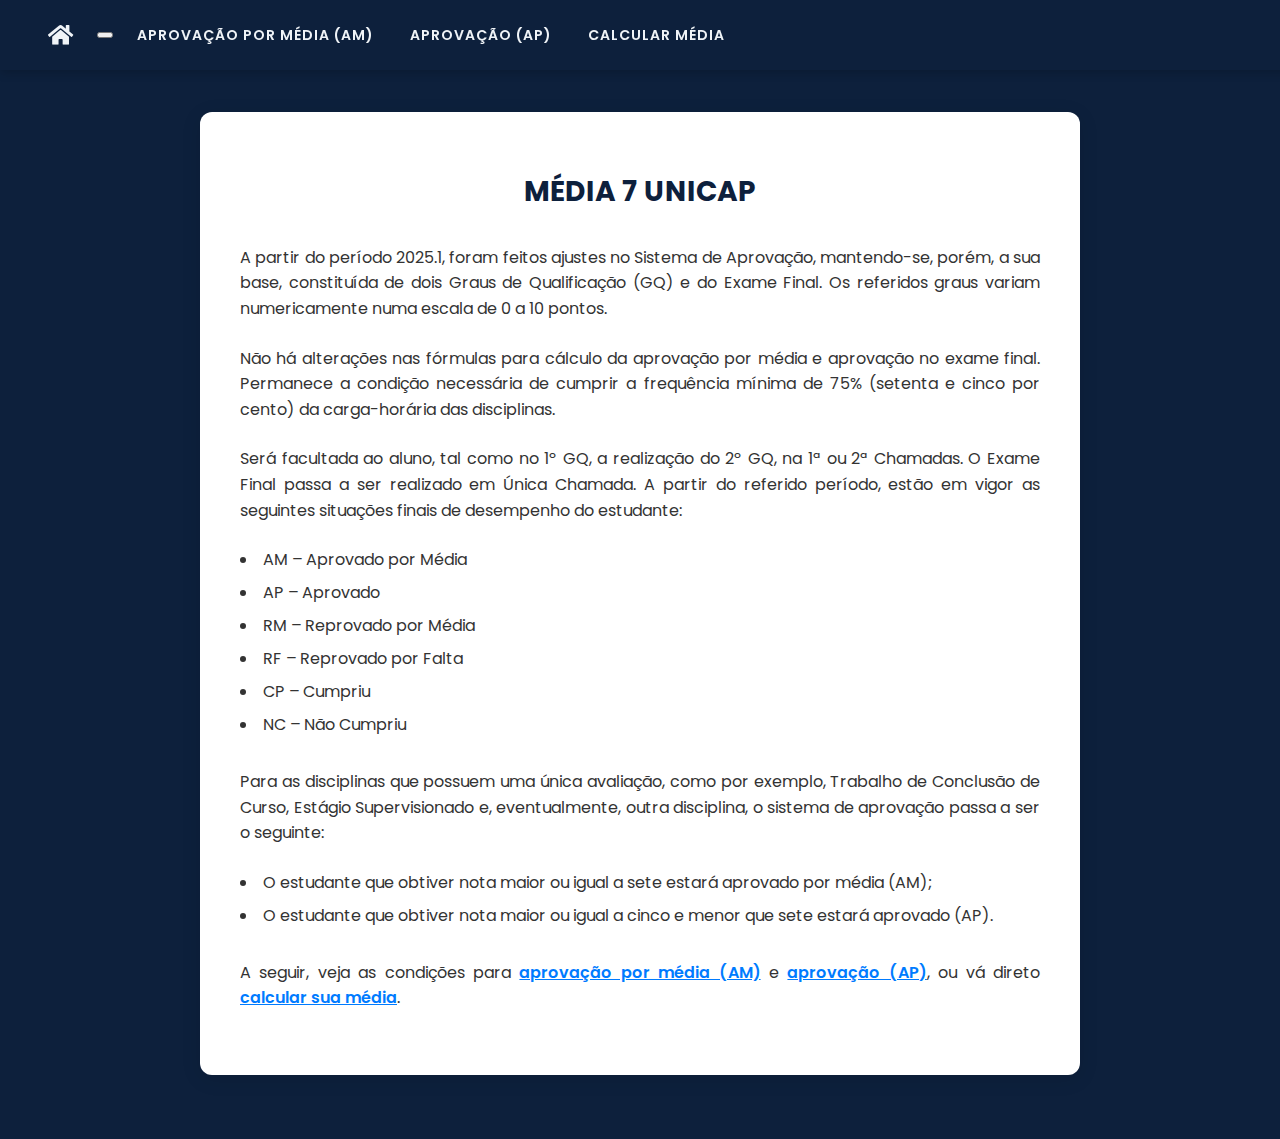
<file: index.html>
<!DOCTYPE html>
<html lang="pt-BR">
<head>
  <meta charset="UTF-8">
  <meta name="viewport" content="width=device-width, initial-scale=1.0">
  <link rel="shortcut icon" href="img/7.png" type="image/png">
  <title>Média 7 Unicap</title>

  <link rel="stylesheet" href="https://cdnjs.cloudflare.com/ajax/libs/font-awesome/5.15.3/css/all.min.css">

  <link rel="preconnect" href="https://fonts.googleapis.com">
  <link rel="preconnect" href="https://fonts.gstatic.com" crossorigin>
  <link href="https://fonts.googleapis.com/css2?family=Poppins:wght@400;600;700&display=swap" rel="stylesheet">

  <link rel="stylesheet" href="style.css">
</head>

<body>

<nav class="navbar">
  <div class="navbar-container">
    <a href="index.html" class="icon-link" aria-label="Página Inicial">
      <i class="fas fa-home"></i>
    </a>
    <button class="nav-toggle" aria-label="alternar navegação">
      <span class="hamburger"></span>
    </button>
    <div class="nav-links">
      <a href="am.html" class="text-link">Aprovação por média (AM)</a>
      <a href="ap.html" class="text-link">Aprovação (AP)</a>
      <a href="calcular.html" class="text-link">Calcular Média</a>
    </div>
  </div>
</nav>

  <section class="content">
    <h1 class="content-title">Média 7 Unicap</h1>

    <p class="content-text">
      A partir do período 2025.1, foram feitos ajustes no Sistema de Aprovação, mantendo-se, porém, a sua base, constituída de dois Graus de Qualificação (GQ) e do Exame Final. Os referidos graus variam numericamente numa escala de 0 a 10 pontos.
    </p>
    <p class="content-text">
      Não há alterações nas fórmulas para cálculo da aprovação por média e aprovação no exame final. Permanece a condição necessária de cumprir a frequência mínima de 75% (setenta e cinco por cento) da carga-horária das disciplinas.
    </p>
    <p class="content-text">
      Será facultada ao aluno, tal como no 1º GQ, a realização do 2º GQ, na 1ª ou 2ª Chamadas. O Exame Final passa a ser realizado em Única Chamada. A partir do referido período, estão em vigor as seguintes situações finais de desempenho do estudante:
    </p>
    <ul class="content-list">
      <li>AM – Aprovado por Média</li>
      <li>AP – Aprovado</li>
      <li>RM – Reprovado por Média</li>
      <li>RF – Reprovado por Falta</li>
      <li>CP – Cumpriu</li>
      <li>NC – Não Cumpriu</li>
    </ul>
    <p class="content-text">
      Para as disciplinas que possuem uma única avaliação, como por exemplo, Trabalho de Conclusão de Curso, Estágio Supervisionado e, eventualmente, outra disciplina, o sistema de aprovação passa a ser o seguinte:
    </p>
    <ul class="content-list">
      <li>O estudante que obtiver nota maior ou igual a sete estará aprovado por média (AM);</li>
      <li>O estudante que obtiver nota maior ou igual a cinco e menor que sete estará aprovado (AP).</li>
    </ul>
    <p class="content-text">
      A seguir, veja as condições para <a href="am.html" class="content-link">aprovação por média (AM)</a> e <a href="ap.html" class="content-link">aprovação (AP)</a>, ou vá direto <a href="calcular.html" class="content-link">calcular sua média</a>.
    </p>
  </section>
<script src="script.js"></script>
</body>
</html>
</file>
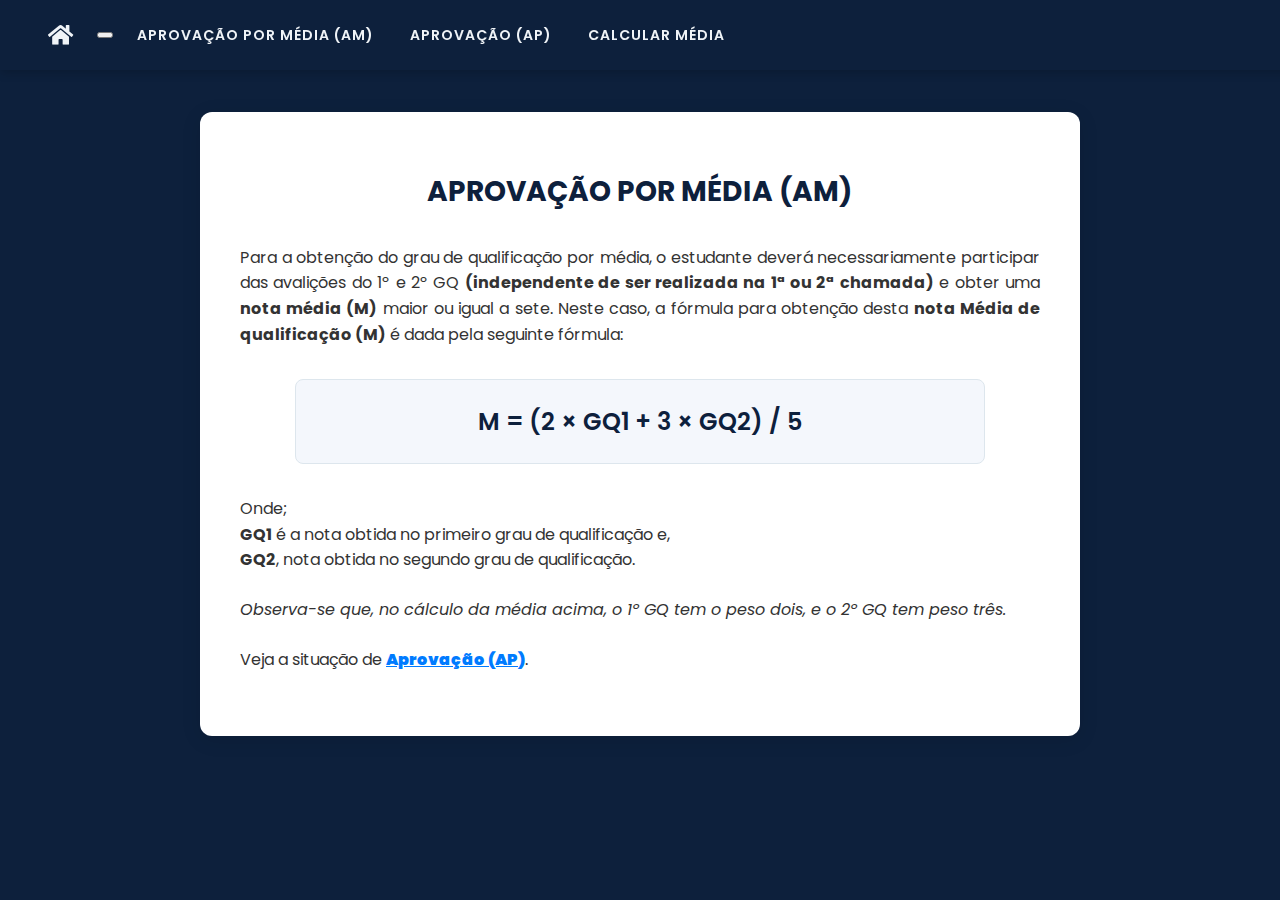
<file: am.html>
<!DOCTYPE html>
<html lang="pt-BR">
<head>
  <meta charset="UTF-8">
  <meta name="viewport" content="width=device-width, initial-scale=1.0">
  <link rel="shortcut icon" href="img/7.png" type="image/png">
  <title>Aprovação por Média (AM)</title>

  <link rel="stylesheet" href="https://cdnjs.cloudflare.com/ajax/libs/font-awesome/5.15.3/css/all.min.css">

  <link rel="preconnect" href="https://fonts.googleapis.com">
  <link rel="preconnect" href="https://fonts.gstatic.com" crossorigin>
  <link href="https://fonts.googleapis.com/css2?family=Poppins:wght@400;600;700&display=swap" rel="stylesheet">

  <link rel="stylesheet" href="style.css">
</head>

<body>

  <nav class="navbar">
  <div class="navbar-container">
    <a href="index.html" class="icon-link" aria-label="Página Inicial">
      <i class="fas fa-home"></i>
    </a>
    <button class="nav-toggle" aria-label="alternar navegação">
      <span class="hamburger"></span>
    </button>
    <div class="nav-links">
      <a href="am.html" class="text-link">Aprovação por média (AM)</a>
      <a href="ap.html" class="text-link">Aprovação (AP)</a>
      <a href="calcular.html" class="text-link">Calcular Média</a>
    </div>
  </div>
</nav>

  <section class="content">
    <h1 class="content-title">Aprovação por Média (AM)</h1>

    <p class="content-text">
      Para a obtenção do grau de qualificação por média, o estudante deverá necessariamente participar das avalições do 1º e 2º GQ <strong>(independente de ser realizada na 1ª ou 2ª chamada)</strong> e obter uma <strong>nota média (M)</strong> maior ou igual a sete. Neste caso, a fórmula para obtenção desta <strong>nota Média de qualificação (M)</strong> é dada pela seguinte fórmula:
    </p>

    <div class="formula-display">
      M = (2 × GQ1 + 3 × GQ2) / 5
    </div>

    <p class="content-text">
      Onde;<br>
      <strong>GQ1</strong> é a nota obtida no primeiro grau de qualificação e,<br>
      <strong>GQ2</strong>, nota obtida no segundo grau de qualificação.
    </p>

    <p class="content-text">
      <em>Observa-se que, no cálculo da média acima, o 1º GQ tem o peso dois, e o 2º GQ tem peso três.</em>
    </p>

    <p class="content-text">
      Veja a situação de <a href="ap.html" class="content-link"><strong>Aprovação (AP)</strong></a>.
    </p>
  </section>
<script src="script.js"></script>
</body>
</html>
</file>
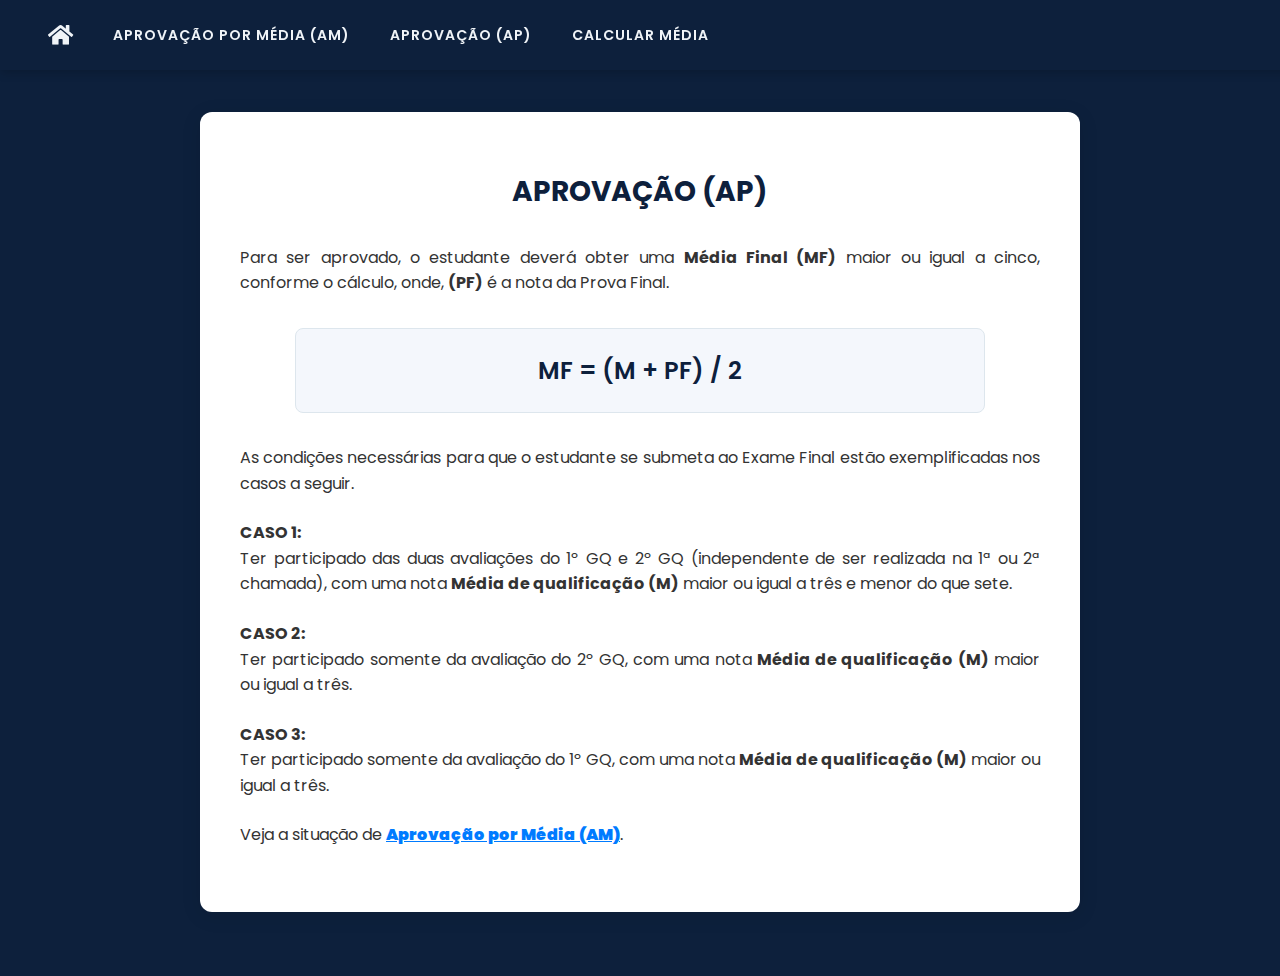
<file: ap.html>
<!DOCTYPE html>
<html lang="pt-BR">
<head>
  <meta charset="UTF-8">
  <meta name="viewport" content="width=device-width, initial-scale=1.0">
  <link rel="shortcut icon" href="img/7.png" type="image/png">
  <title>Aprovação (AP)</title>

  <link rel="stylesheet" href="https://cdnjs.cloudflare.com/ajax/libs/font-awesome/5.15.3/css/all.min.css">

  <link rel="preconnect" href="https://fonts.googleapis.com">
  <link rel="preconnect" href="https://fonts.gstatic.com" crossorigin>
  <link href="https://fonts.googleapis.com/css2?family=Poppins:wght@400;600;700&display=swap" rel="stylesheet">

  <link rel="stylesheet" href="style.css">
</head>

<body>

  <nav class="navbar">
    <div class="navbar-container">
      <a href="index.html" class="icon-link" aria-label="Página Inicial">
        <i class="fas fa-home"></i>
      </a>
      <a href="am.html" class="text-link">Aprovação por média (AM)</a>
      <a href="ap.html" class="text-link">Aprovação (AP)</a>
      <a href="calcular.html" class="text-link">Calcular Média</a>
    </div>
  </nav>

  <section class="content">
    <h1 class="content-title">Aprovação (AP)</h1>

    <p class="content-text">
      Para ser aprovado, o estudante deverá obter uma <strong>Média Final (MF)</strong> maior ou igual a cinco, conforme o cálculo, onde, <strong>(PF)</strong> é a nota da Prova Final.
    </p>

    <div class="formula-display">
      MF = (M + PF) / 2
    </div>

    <p class="content-text">
      As condições necessárias para que o estudante se submeta ao Exame Final estão exemplificadas nos casos a seguir.
    </p>
    
    <p class="content-text">
      <strong>CASO 1:</strong><br>
      Ter participado das duas avaliações do 1º GQ e 2º GQ (independente de ser realizada na 1ª ou 2ª chamada), com uma nota <strong>Média de qualificação (M)</strong> maior ou igual a três e menor do que sete.
    </p>
    
    <p class="content-text">
      <strong>CASO 2:</strong><br>
      Ter participado somente da avaliação do 2º GQ, com uma nota <strong>Média de qualificação (M)</strong> maior ou igual a três.
    </p>
    
    <p class="content-text">
      <strong>CASO 3:</strong><br>
      Ter participado somente da avaliação do 1º GQ, com uma nota <strong>Média de qualificação (M)</strong> maior ou igual a três.
    </p>

    <p class="content-text">
      Veja a situação de <a href="am.html" class="content-link"><strong>Aprovação por Média (AM)</strong></a>.
    </p>

  </section>

</body>
</html>
</file>
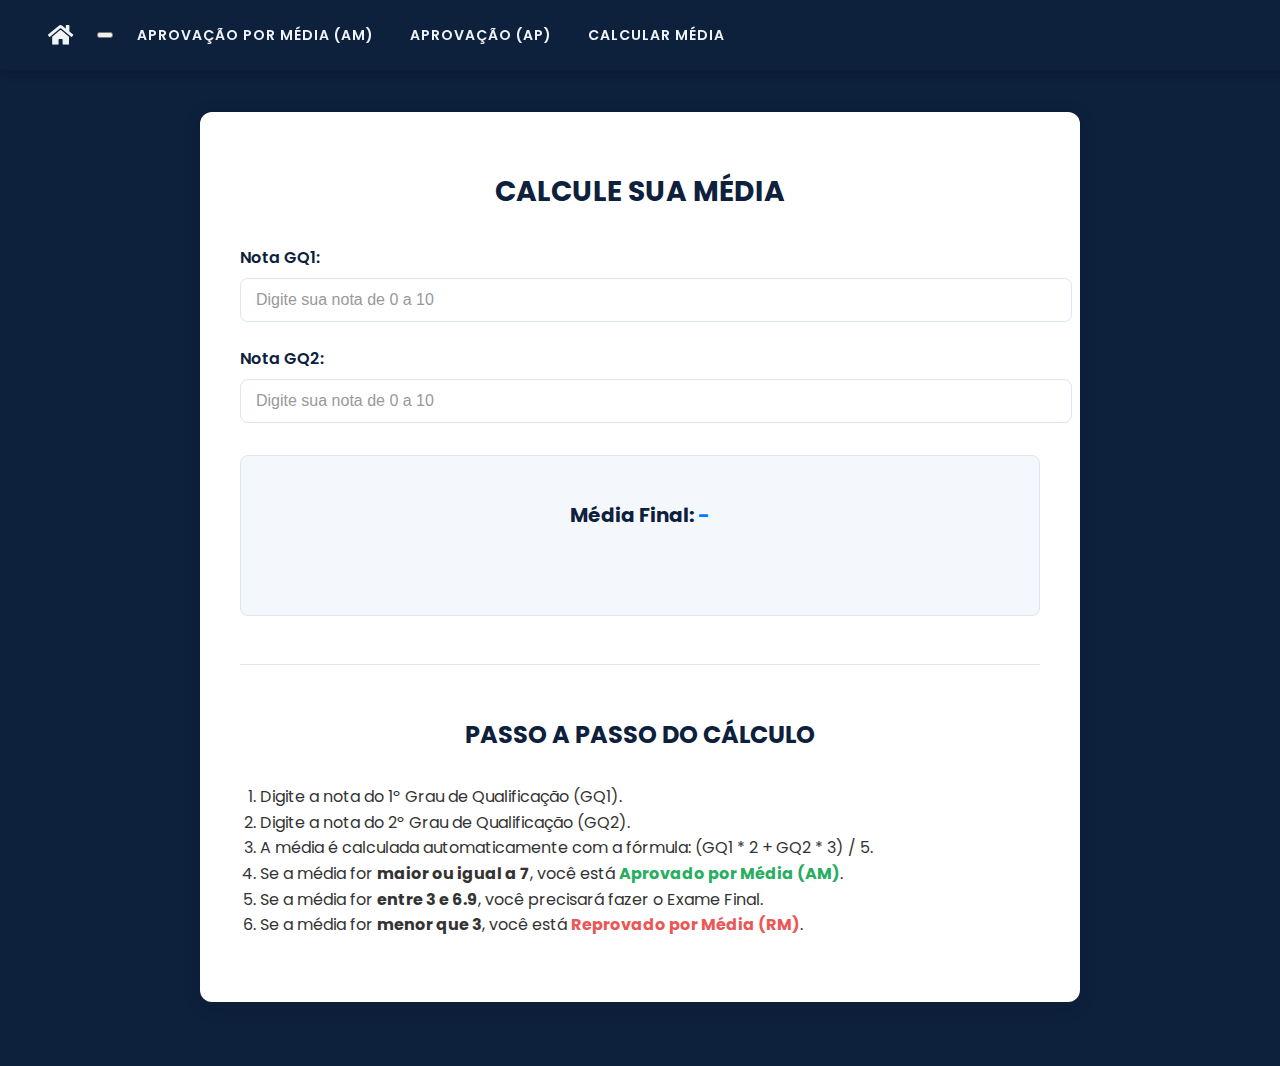
<file: calcular.html>
<!DOCTYPE html>
<html lang="pt-BR">
<head>
  <meta charset="UTF-8">
  <meta name="viewport" content="width=device-width, initial-scale=1.0">
  <link rel="shortcut icon" href="img/7.png" type="image/png">
  <title>Calcular Média</title>

  <link rel="stylesheet" href="https://cdnjs.cloudflare.com/ajax/libs/font-awesome/5.15.3/css/all.min.css">

  <link rel="preconnect" href="https://fonts.googleapis.com">
  <link rel="preconnect" href="https://fonts.gstatic.com" crossorigin>
  <link href="https://fonts.googleapis.com/css2?family=Poppins:wght@400;600;700&display=swap" rel="stylesheet">

  <link rel="stylesheet" href="style.css">
</head>

<body>

<nav class="navbar">
  <div class="navbar-container">
    <a href="index.html" class="icon-link" aria-label="Página Inicial">
      <i class="fas fa-home"></i>
    </a>
    <button class="nav-toggle" aria-label="alternar navegação">
      <span class="hamburger"></span>
    </button>
    <div class="nav-links">
      <a href="am.html" class="text-link">Aprovação por média (AM)</a>
      <a href="ap.html" class="text-link">Aprovação (AP)</a>
      <a href="calcular.html" class="text-link">Calcular Média</a>
    </div>
  </div>
</nav>

  <main class="calculator-container">
    <h1 class="content-title">Calcule sua média</h1>

    <div class="input-grid">
      <div class="input-group">
        <label for="gq1" class="input-label">Nota GQ1:</label>
        <input type="text" id="gq1" class="input-field" oninput="calcularMedia()" placeholder="Digite sua nota de 0 a 10">
      </div>
      <div class="input-group">
        <label for="gq2" class="input-label">Nota GQ2:</label>
        <input type="text" id="gq2" class="input-field" oninput="calcularMedia()" placeholder="Digite sua nota de 0 a 10">
      </div>
      <div class="result-box">
        <p>Média Final: <span id="media">-</span></p>
        <p id="resultado"></p>
      </div>
    </div>

    <div class="instructions">
      <h2 class="content-title" style="font-size: 1.5rem;">Passo a Passo do Cálculo</h2>
      <ol class="content-text" style="list-style-type: decimal; padding-left: 20px;">
        <li>Digite a nota do 1º Grau de Qualificação (GQ1).</li>
        <li>Digite a nota do 2º Grau de Qualificação (GQ2).</li>
        <li>A média é calculada automaticamente com a fórmula: (GQ1 * 2 + GQ2 * 3) / 5.</li>
        <li>Se a média for <strong>maior ou igual a 7</strong>, você está <strong class="status-success">Aprovado por Média (AM)</strong>.</li>
        <li>Se a média for <strong>entre 3 e 6.9</strong>, você precisará fazer o Exame Final.</li>
        <li>Se a média for <strong>menor que 3</strong>, você está <strong class="status-danger">Reprovado por Média (RM)</strong>.</li>
      </ol>
    </div>
  </main>

  <script src="script.js"></script>
</body>
</html>
</file>
<file: style.css>
/* style.css */

/* Importa a fonte Poppins do Google Fonts, que é mais moderna e alinhada às referências */
@import url('https://fonts.googleapis.com/css2?family=Poppins:wght@400;600;700&display=swap');


:root {
  --dark-blue: #0D203C;     
  --vibrant-blue: #007BFF;   
  --accent-color:#0D203C;   
  --bg-light-card: #FFFFFF;  
  --text-light: #F0F4F8;   
  --text-dark: #333333;      
  --border-color: #DDE6ED;   
}

body {
  font-family: 'Poppins', 'Roboto', sans-serif;
  background-color: var(--dark-blue); 
  color: var(--text-light);
  margin: 0;
  padding-top: 80px; 
}


.navbar {
  background-color: var(--dark-blue);
  display: flex;
  justify-content: flex-start;
  align-items: center;
  padding: 1rem 2rem;
  position: fixed;
  top: 0;
  left: 0;
  width: 100%;
  z-index: 1000;
  box-shadow: 0 2px 10px rgba(0, 0, 0, 0.2);
}

.navbar-container {
  display: flex;
  align-items: center;
  gap: 0.5rem; 
  flex-wrap: wrap;
}


.icon-link,
.text-link {
  display: inline-flex;
  align-items: center;
  justify-content: center;
  padding: 8px 16px; /* Define a área do "botão" */
  border-radius: 8px; /* Bordas arredondadas */
  text-decoration: none;
  transition: background-color 0.2s ease-in-out;
}


.icon-link i {
  color: var(--text-light);
  font-size: 1.4rem; 
  transition: color 0.2s ease-in-out;
}


.text-link {
  color: var(--text-light);
  text-transform: uppercase;
  font-size: 14px;
  font-weight: 600;
  letter-spacing: 1px;
  transition: color 0.2s ease-in-out;
}


.icon-link:hover,
.text-link:hover {
  background-color: rgba(255, 255, 255, 0.1); 
}


.text-link:hover {
  color: var(--accent-color);
}
.icon-link:hover i {
  color: var(--accent-color);
}



.content {
  max-width: 800px;
  margin: 2rem auto 4rem auto;
  padding: 2.5rem;
  background-color: var(--bg-light-card);
  color: var(--text-dark);
  border-radius: 12px;
  box-shadow: 0 4px 20px rgba(0, 0, 0, 0.1);
}

.content-title {
  text-align: center;
  text-transform: uppercase;
  font-size: 1.75rem;
  font-weight: 700;
  margin-bottom: 2rem;
  color: var(--dark-blue);
}

.content-text {
  font-size: 1rem;
  line-height: 1.6;
  color: var(--text-dark);
  margin-bottom: 1.5rem;
  text-align: justify;
}

.content-list {
  list-style-position: inside;
  padding-left: 0;
  font-size: 1rem;
  color: var(--text-dark);
  margin-bottom: 2rem;
}

.content-list li {
  margin-bottom: 0.5rem;
}


.calculator-container {
    max-width: 800px;
    margin: 2rem auto 4rem auto;
    padding: 2.5rem;
    background-color: var(--bg-light-card);
    color: var(--text-dark);
    border-radius: 12px;
    box-shadow: 0 4px 20px rgba(0, 0, 0, 0.1);
}

.input-group {
    margin-bottom: 1.5rem;
}

.input-label {
    display: block;
    margin-bottom: 0.5rem;
    font-weight: 600;
    color: var(--dark-blue);
}

.input-field {
    width: 100%;
    padding: 12px 15px;
    border: 1px solid var(--border-color);
    border-radius: 8px;
    font-size: 1rem;
    transition: border-color 0.3s, box-shadow 0.3s;
}

.input-field::placeholder { color: #999; }

.input-field:focus {
    outline: none;
    border-color: var(--vibrant-blue);
    box-shadow: 0 0 0 3px rgba(0, 123, 255, 0.2);
}

.result-box {
    margin-top: 2rem;
    padding: 1.5rem;
    border-radius: 8px;
    background-color: #F4F7FC;
    border: 1px solid var(--border-color);
    text-align: center;
}

.result-box p:first-child {
    font-size: 1.25rem;
    font-weight: 700;
    color: var(--dark-blue);
}

#media { color: var(--vibrant-blue); }

#resultado {
    font-size: 1.1rem;
    font-weight: 600;
    margin-top: 0.5rem;
    min-height: 24px;
}

.status-success { color: #27AE60; }
.status-warning { color: #F2994A; }
.status-danger { color: #EB5757; }
.status-error { color: #EB5757; }

.instructions {
    margin-top: 3rem;
    padding-top: 2rem;
    border-top: 1px solid var(--border-color);
}

.instructions h2 { color: var(--dark-blue); }


.content-link {
  color: var(--vibrant-blue);
  font-weight: 600;
  text-decoration: underline;
  transition: color 0.3s ease;
}

.content-link:hover {
  color: var(--dark-blue);
}



.formula-display {
  background-color: #F4F7FC; 
  border: 1px solid var(--border-color);
  border-radius: 8px;
  padding: 1.5rem;
  margin: 2rem auto;
  text-align: center;
  font-size: 1.5rem; 
  font-weight: 600;
  color: var(--dark-blue);
  max-width: 80%;
  overflow-x: auto; 
}


/* --- Responsividade --- */
@media (max-width: 768px) {
  body { padding-top: 80px; }
  
  .navbar-container {
      gap: 0.5rem;
      justify-content: center;
      width: 100%;
  }

  .content, .calculator-container {
    padding: 1.5rem;
    margin: 1rem;
  }
  .content-title {
    font-size: 1.5rem;
  }
}
</file>
